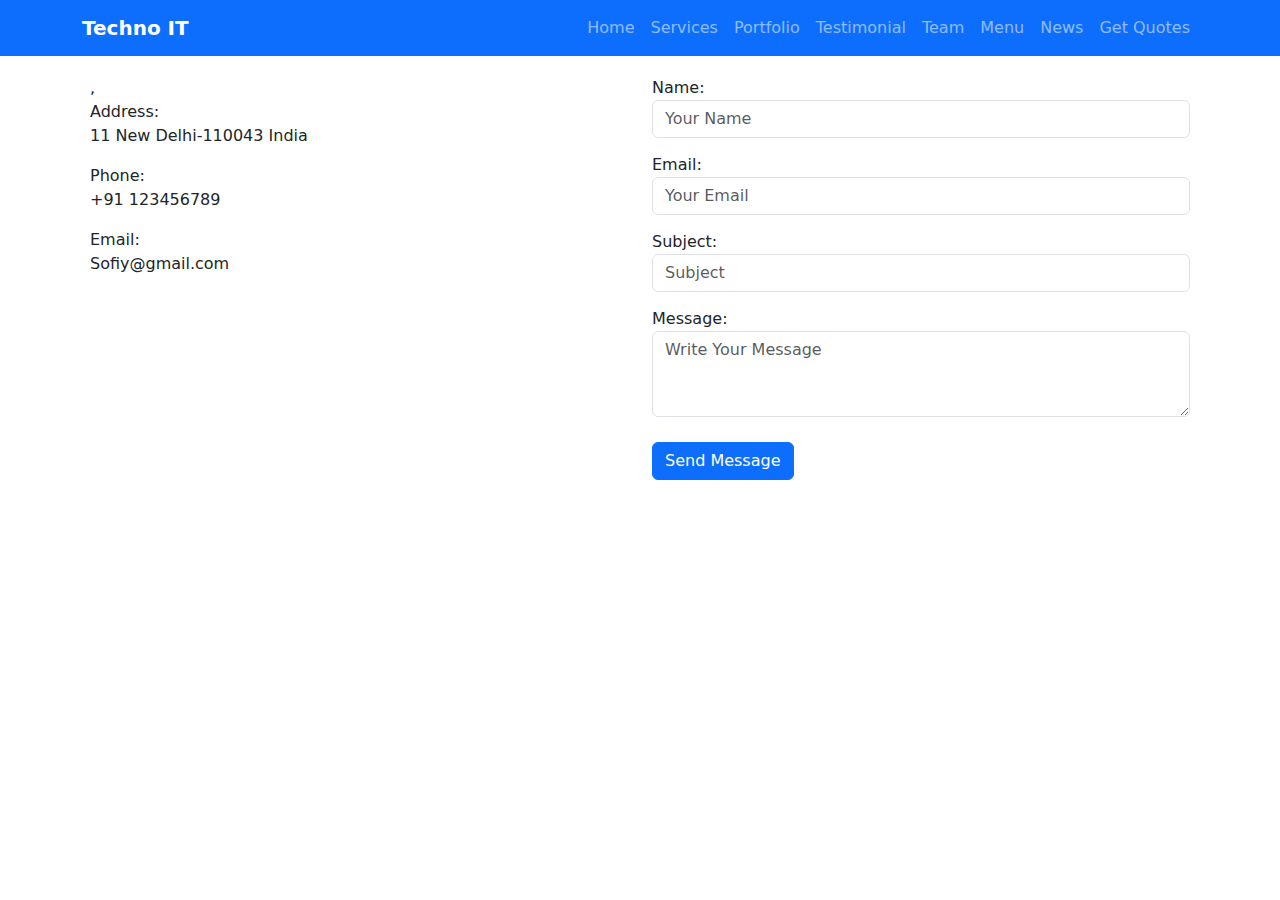
<file: contact-us.html>
<!DOCTYPE html>
<html lang="en">
<head>
  <meta charset="UTF-8">
  <meta name="viewport" content="width=device-width, initial-scale=1.0">
  <title>Sofiy IT</title>
  <link rel="stylesheet" href="https://cdn.jsdelivr.net/npm/bootstrap@5.3.2/dist/css/bootstrap.min.css">
  <style>
    .navbar-brand {
      font-weight: bold;
    }

    .form-container {
      padding: 20px;
    }

    .form-container .form-group {
      margin-bottom: 15px;
    }

    .form-container .btn {
      margin-top: 10px;
    }
  </style>
</head>
<body>
  <nav class="navbar navbar-expand-lg navbar-dark bg-primary">
    <div class="container">
      <a class="navbar-brand" href="#">Techno IT</a>
      <div class="collapse navbar-collapse" id="navbarNav">
        <ul class="navbar-nav ms-auto">
          <li class="nav-item"><a class="nav-link" href="index.html">Home</a></li>
          <li class="nav-item"><a class="nav-link" href="index.html">Services</a></li>
          <li class="nav-item"><a class="nav-link" href="index.html">Portfolio</a></li>
          <li class="nav-item"><a class="nav-link" href="index.html">Testimonial</a></li>
          <li class="nav-item"><a class="nav-link" href="index.html">Team</a></li>
          <li class="nav-item"><a class="nav-link" href="index.html">Menu</a></li>
          <li class="nav-item"><a class="nav-link" href="index.html">News</a></li>
          <li class="nav-item"><a class="nav-link btn btn-primary" href="#">Get Quotes</a></li>
        </ul>
      </div>
    </div>
  </nav>

  <div class="container form-container">
    <form>
      <div class="row">
        <div class="col-md-6">,
          <div class="form-group">
            <label for="address">Address:</label>
            <p>11 New Delhi-110043 India</p>
          </div>
          <div class="form-group">
            <label for="phone">Phone:</label>
            <p>+91 123456789</p>
          </div>
          <div class="form-group">
            <label for="email">Email:</label>
            <p>Sofiy@gmail.com</p>
          </div>
        </div>
        <div class="col-md-6">
          <div class="form-group">
            <label for="name">Name:</label>
            <input type="text" class="form-control" id="name" placeholder="Your Name">
          </div>
          <div class="form-group">
            <label for="email">Email:</label>
            <input type="email" class="form-control" id="email" placeholder="Your Email">
          </div>
          <div class="form-group">
            <label for="subject">Subject:</label>
            <input type="text" class="form-control" id="subject" placeholder="Subject">
          </div>
          <div class="form-group">
            <label for="message">Message:</label>
            <textarea class="form-control" id="message" rows="3" placeholder="Write Your Message"></textarea>
          </div>
          <button type="submit" class="btn btn-primary">Send Message</button>
        </div>
      </div>
    </form>
  </div>

  <script src="https://cdn.jsdelivr.net/npm/bootstrap@5.3.2/dist/js/bootstrap.bundle.min.js"></script>
</body>
</html>
</file>
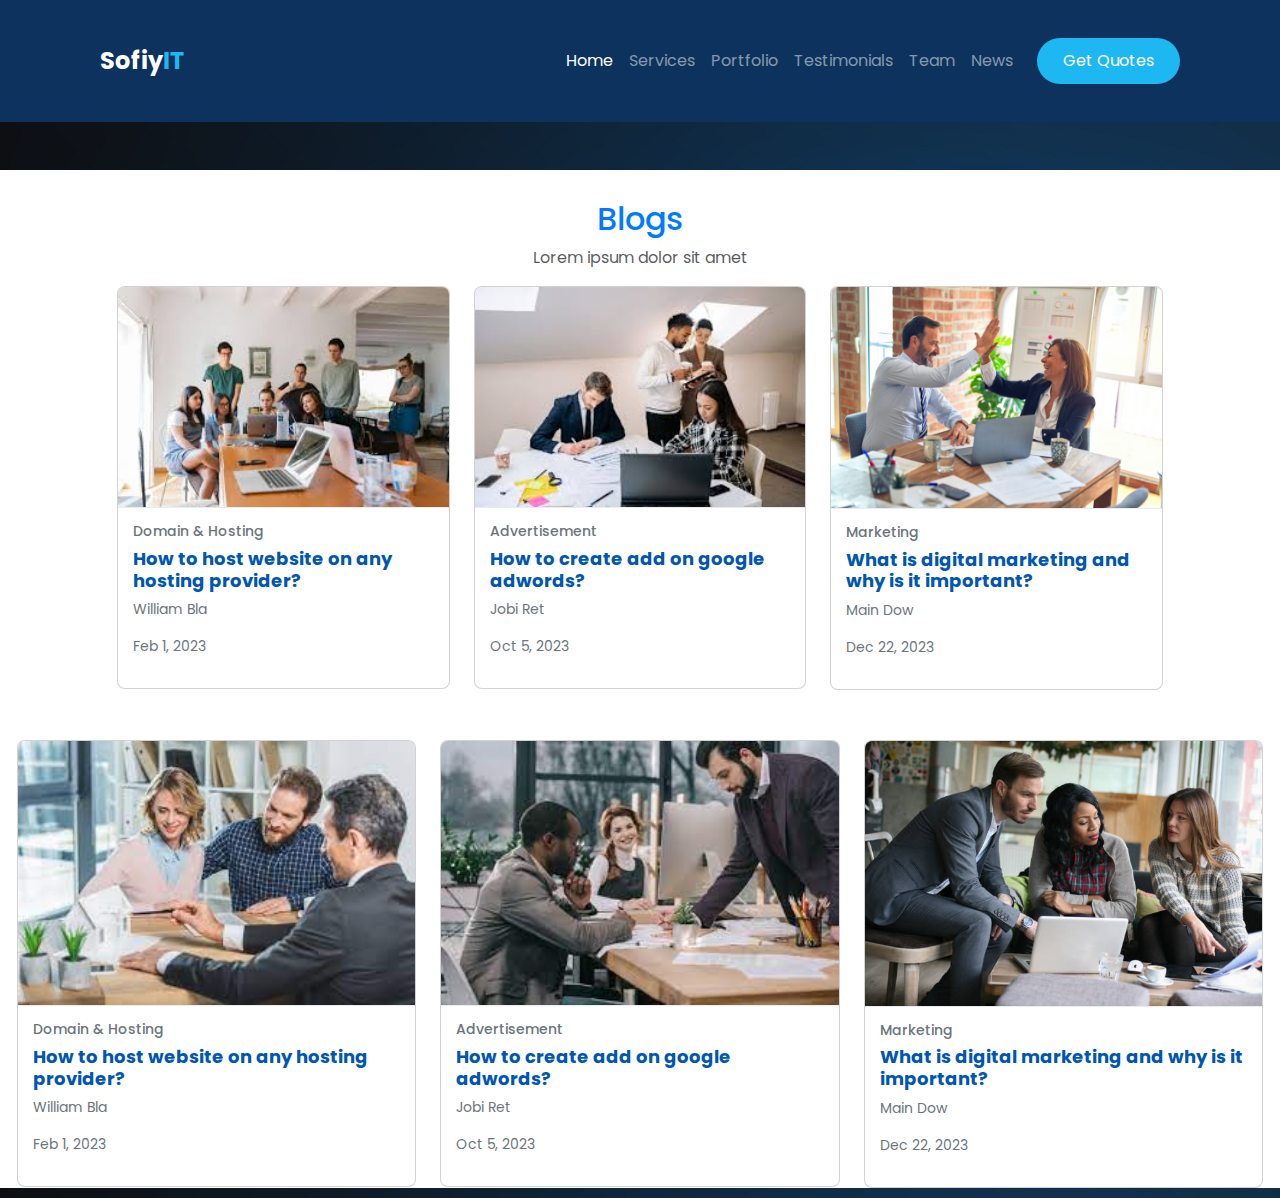
<file: News.html>
<!DOCTYPE html>
<html lang="en">
<head>
    <meta charset="UTF-8">
    <meta name="viewport" content="width=device-width, initial-scale=1.0">
    <title>Sofiy IT</title>
    <link rel="stylesheet" href="https://maxcdn.bootstrapcdn.com/bootstrap/4.5.2/css/bootstrap.min.css">
    <link href="https://fonts.googleapis.com/css2?family=Poppins:wght@300;400;600&display=swap" rel="stylesheet">
    <link rel="stylesheet" href="https://cdn.jsdelivr.net/npm/bootstrap@5.3.2/dist/css/bootstrap.min.css"> 
    <link rel="stylesheet" href="https://cdnjs.cloudflare.com/ajax/libs/font-awesome/6.4.2/css/all.min.css">
    <link rel="stylesheet" href="styles.css">
</head>
<body>
    <home>
    <!-- Navbar -->
    <nav class="navbar navbar-expand-lg navbar-dark">
        <div class="container">
            <a class="navbar-brand" href="#">Sofiy<span>IT</span></a>
            <button class="navbar-toggler" type="button" data-toggle="collapse" data-target="#navbarNav" aria-controls="navbarNav" aria-expanded="false" aria-label="Toggle navigation">
                <span class="navbar-toggler-icon"></span>
            </button>
            <div class="collapse navbar-collapse" id="navbarNav">
                <ul class="navbar-nav ml-auto">
                    <li class="nav-item active">
                        <a class="nav-link" href="index.html">Home</a>
                    </li>
                    <li class="nav-item">
                        <a class="nav-link" href="service.html">Services</a>
                    </li>
                    <li class="nav-item">
                        <a class="nav-link" href="Protfolio.html">Portfolio</a>
                    </li>
                    <li class="nav-item">
                        <a class="nav-link" href="Testimonials.html">Testimonials</a>
                    </li>
                    <li class="nav-item">
                        <a class="nav-link" href="Team.html">Team</a>
                    </li>
                    <li class="nav-item">
                        <a class="nav-link" href="News.html">News</a>
                    </li>
                </ul>
                <button class="btn btn-custom ml-3">Get Quotes</button>
            </div>
        </div>
    </nav>
    <main class="bg-white">
        <div class="container mt-5">
            <h2 class="text-center">Blogs</h2>
            <p class="text-center text-muted">Lorem ipsum dolor sit amet</p>
        
            <div class="row">
              <!-- Blog Card 1 -->
              <div class="col-md-4">
                <div class="card">
                  <img src="blog1.jpg" class="card-img-top" alt="Blog Image 1">
                  <div class="card-body">
                    <h6 class="card-category">Domain & Hosting</h6>
                    <h5 class="card-title"><a href="#">How to host website on any hosting provider?</a></h5>
                    <p class="card-author">William Bla</p>
                    <p class="card-date">Feb 1, 2023</p>
                  </div>
                </div>
              </div>
        
              <!-- Blog Card 2 -->
              <div class="col-md-4">
                <div class="card">
                  <img src="blog2.jpg" class="card-img-top" alt="Blog Image 2">
                  <div class="card-body">
                    <h6 class="card-category">Advertisement</h6>
                    <h5 class="card-title"><a href="#">How to create add on google adwords?</a></h5>
                    <p class="card-author">Jobi Ret</p>
                    <p class="card-date">Oct 5, 2023</p>
                  </div>
                </div>
              </div>
        
              <!-- Blog Card 3 -->
              <div class="col-md-4">
                <div class="card">
                  <img src="blog3.jpg" class="card-img-top" alt="Blog Image 3">
                  <div class="card-body">
                    <h6 class="card-category">Marketing</h6>
                    <h5 class="card-title"><a href="#">What is digital marketing and why is it important?</a></h5>
                    <p class="card-author">Main Dow</p>
                    <p class="card-date">Dec 22, 2023</p>
                  </div>
                </div>
              </div>
            </div>
        </div>
        
            <div class="row">
              <!-- Blog Card 1 -->
              <div class="col-md-4">
                <div class="card">
                  <img src="blog4.jpg" class="card-img-top" alt="Blog Image 1">
                  <div class="card-body">
                    <h6 class="card-category">Domain & Hosting</h6>
                    <h5 class="card-title"><a href="#">How to host website on any hosting provider?</a></h5>
                    <p class="card-author">William Bla</p>
                    <p class="card-date">Feb 1, 2023</p>
                  </div>
                </div>
              </div>
        
              <!-- Blog Card 2 -->
              <div class="col-md-4">
                <div class="card">
                  <img src="blog5.jpg" class="card-img-top" alt="Blog Image 2">
                  <div class="card-body">
                    <h6 class="card-category">Advertisement</h6>
                    <h5 class="card-title"><a href="#">How to create add on google adwords?</a></h5>
                    <p class="card-author">Jobi Ret</p>
                    <p class="card-date">Oct 5, 2023</p>
                  </div>
                </div>
              </div>
        
              <!-- Blog Card 3 -->
              <div class="col-md-4">
                <div class="card">
                  <img src="blog6.jpg" class="card-img-top" alt="Blog Image 3">
                  <div class="card-body">
                    <h6 class="card-category">Marketing</h6>
                    <h5 class="card-title"><a href="#">What is digital marketing and why is it important?</a></h5>
                    <p class="card-author">Main Dow</p>
                    <p class="card-date">Dec 22, 2023</p>
                  </div>
                </div>
              </div>
            </div>
          </div>
</main>

</body>
</html>
</file>
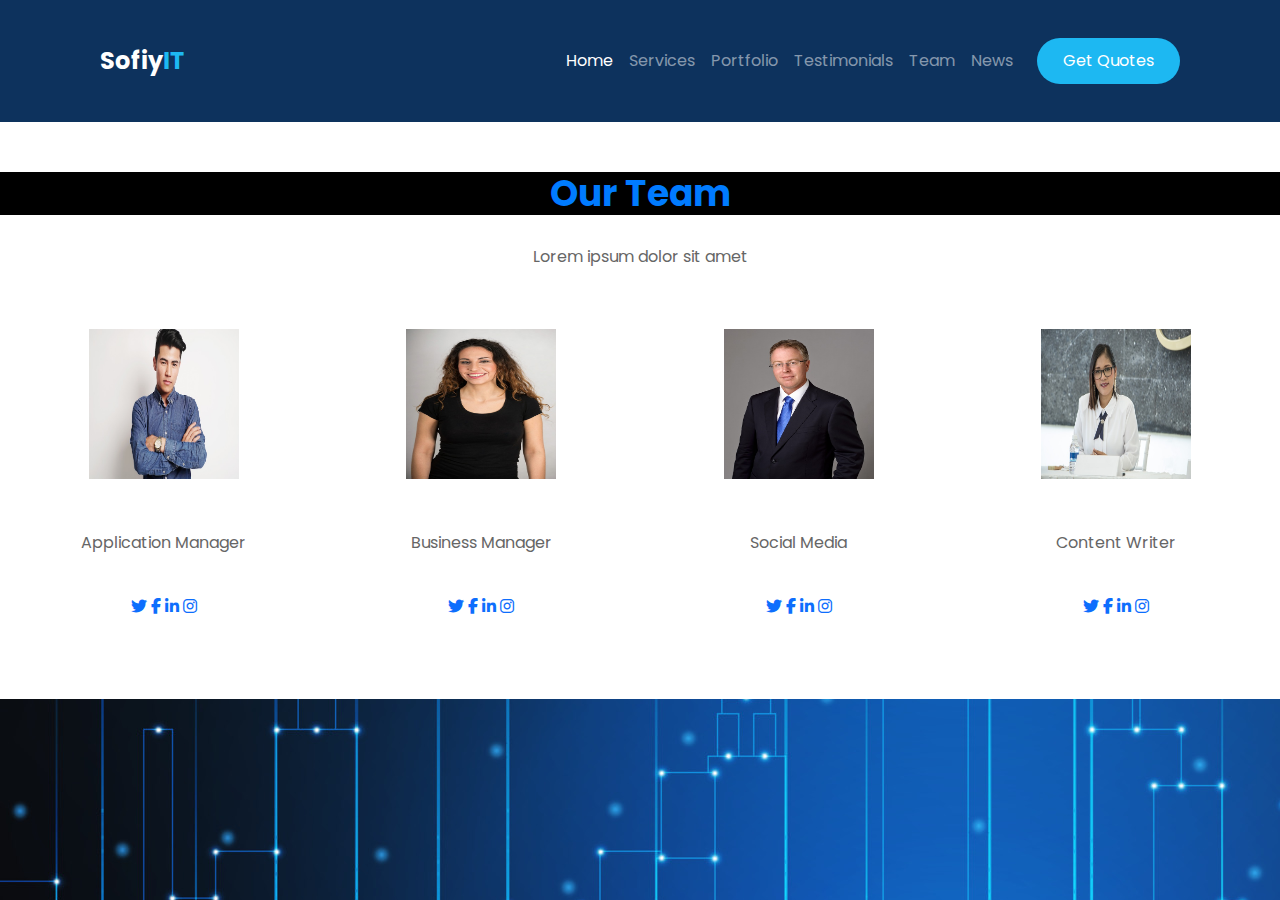
<file: Team.html>
<!DOCTYPE html>
<html lang="en">
<head>
    <meta charset="UTF-8">
    <meta name="viewport" content="width=device-width, initial-scale=1.0">
    <title>Sofiy IT</title>
    <link rel="stylesheet" href="https://maxcdn.bootstrapcdn.com/bootstrap/4.5.2/css/bootstrap.min.css">
    <link href="https://fonts.googleapis.com/css2?family=Poppins:wght@300;400;600&display=swap" rel="stylesheet">
    <link rel="stylesheet" href="https://cdn.jsdelivr.net/npm/bootstrap@5.3.2/dist/css/bootstrap.min.css"> 
    <link rel="stylesheet" href="https://cdnjs.cloudflare.com/ajax/libs/font-awesome/6.4.2/css/all.min.css">
    <link rel="stylesheet" href="styles.css">
</head>
<body>
    <home>
    <!-- Navbar -->
    <nav class="navbar navbar-expand-lg navbar-dark">
        <div class="container">
            <a class="navbar-brand" href="#">Sofiy<span>IT</span></a>
            <button class="navbar-toggler" type="button" data-toggle="collapse" data-target="#navbarNav" aria-controls="navbarNav" aria-expanded="false" aria-label="Toggle navigation">
                <span class="navbar-toggler-icon"></span>
            </button>
            <div class="collapse navbar-collapse" id="navbarNav">
                <ul class="navbar-nav ml-auto">
                    <li class="nav-item active">
                        <a class="nav-link" href="index.html">Home</a>
                    </li>
                    <li class="nav-item">
                        <a class="nav-link" href="service.html">Services</a>
                    </li>
                    <li class="nav-item">
                        <a class="nav-link" href="Protfolio.html">Portfolio</a>
                    </li>
                    <li class="nav-item">
                        <a class="nav-link" href="Testimonials.html">Testimonials</a>
                    </li>
                    <li class="nav-item">
                        <a class="nav-link" href="Team.html">Team</a>
                    </li>
                    <li class="nav-item">
                        <a class="nav-link" href="News.html">News</a>
                    </li>
                </ul>
                <button class="btn btn-custom ml-3">Get Quotes</button>
            </div>
        </div>
    </nav>
    <main class="bg-white">
    <div class="team-section">
        <h2 class="bg-black">Our Team</h2>
        <p>Lorem ipsum dolor sit amet</p>
        <div class="row">
          <div class="col-md-3">
            <div class="team-member">
              <img src="team1.jpg" alt="Jhone Bi" class="img-fluid rounded-square">
              <h4>Jhone Bi</h4>
              <p>Application Manager</p>
                <a href="#"><i class="fab fa-twitter"></i></a>
                <a href="#"><i class="fab fa-facebook-f"></i></a>
                <a href="#"><i class="fab fa-linkedin-in"></i></a>
                <a href="#"><i class="fab fa-instagram"></i></a>
            </div>
          </div>
          <div class="col-md-3">
            <div class="team-member">
              <img src="team2.jpg" alt="Sani Awesome" class="img-fluid rounded-square">
              <h4>Sani Awesome</h4>
              <p>Business Manager</p>

              <a href="#"><i class="fab fa-twitter"></i></a>
              <a href="#"><i class="fab fa-facebook-f"></i></a>
              <a href="#"><i class="fab fa-linkedin-in"></i></a>
              <a href="#"><i class="fab fa-instagram"></i></a>
            </div>
          </div>
          <div class="col-md-3">
            <div class="team-member">
              <img src="team3.jpg" alt="Andrio Willi" class="img-fluid rounded-square">
              <h4>Andrio Willi</h4>
              <p>Social Media</p>

              
              <a href="#"><i class="fab fa-twitter"></i></a>
              <a href="#"><i class="fab fa-facebook-f"></i></a>
              <a href="#"><i class="fab fa-linkedin-in"></i></a>
              <a href="#"><i class="fab fa-instagram"></i></a>
            </div>
          </div>
          <div class="col-md-3">
            <div class="team-member">
              <img src="team4.jpg" alt="Afa Jonson" class="img-fluid rounded-square">
              <h4>Afa Jonson</h4>
              <p>Content Writer</p>

              
              <a href="#"><i class="fab fa-twitter"></i></a>
              <a href="#"><i class="fab fa-facebook-f"></i></a>
              <a href="#"><i class="fab fa-linkedin-in"></i></a>
              <a href="#"><i class="fab fa-instagram"></i></a>
            </div>
          </div>
        </div>
      </div>
    </team>
</main>

</body>
</html>
</file>
<file: styles.css>
body {
    font-family: 'Poppins', sans-serif;
    color: #fff;
}

body  {
  background-image: url("background.jpg");
  background-color: #cccccc;
}

.navbar {
    background-color: #0d325d;
}

.navbar-brand {
    font-size: 1.5rem;
    font-weight: bold;
}

.navbar-brand span {
    color: #1db8f2;
}

.header-content {
    padding: 80px 0;
    text-align: center;
    color: white;
}

.header-content h1 {
    font-size: 3rem;
    font-weight: 600;
}

.header-content h1 span {
    color: #1db8f2;
}

.header-content p {
    font-size: 1.2rem;
    margin-bottom: 30px;
}

.btn-custom {
    background-color: #1db8f2;
    color: white;
    padding: 10px 25px;
    border-radius: 25px;
    font-size: 1rem;
}

.btn-custom:hover {
    background-color: #1488b7;
}

.robot-image {
    text-align: center;
    margin-top: 10px;
    padding: 20px;

}

.robot-image img {
    max-width: 100%;
    height: 300px;
}

.social-icons {
    margin-top: 20px;
}

.social-icons a {
    color: white;
    margin: 0 10px;
    font-size: 1.5rem;
}

.cta-buttons {
    margin-top: 40px;
}

.service-card {
    width: 260px; /* Set a fixed width for the cards */
    margin: 10px 0; /* Add margin between the cards */
    padding: 20px;
    border: none;
    box-shadow: 0px 2px 4px rgba(0, 0, 0, 0.1);
    text-align: center;
    background-color: #fff;
}

.service-card .card-title {
    font-size: 18px;
    font-weight: bold;
    margin-top: 15px;
}

.service-card .card-text {
    color: #666;
    font-size: 14px;
}

.row {
    margin-top: 20px;
}

.container {
    padding: 30px;
}

.why-choose-us {
    text-align: center;
    padding: 50px 0;
}

.why-choose-us h2 {
    font-size: 36px;
    font-weight: bold;
    margin-bottom: 30px;
}

.why-choose-us p {
    color: #666;
    margin-bottom: 20px;
}

.feature-card {
    border: none;
    box-shadow: 0px 2px 4px rgba(0, 0, 0, 0.1);
    margin-bottom: 30px;
    padding: 20px;
    text-align: center;
}

.feature-card h4 {
    font-size: 24px;
    font-weight: bold;
    margin-bottom: 10px;
}

.feature-card p {
    color: #666;
}

.center-image {
    margin-top: 20px;
    margin-bottom: 40px;
}

.cloud-computing-section {
    text-align: center;
    padding: 50px 0;
}

.cloud-computing-section h2 {
    font-size: 36px;
    font-weight: bold;
    margin-bottom: 30px;
}

.cloud-computing-section p {
    color: #666;
    margin-bottom: 40px;
}

.cloud-computing-section img {
    max-width: 100%;
}

.icon-row {
    font-size: 30px;
    margin-top: 40px;
}

.icon-row i {
    font-size: 30px;
    margin: 0 15px;
    color: #0d6efd; /* Optional: Add color to icons */
}

/* Additional spacing for the icon columns */
.icon-column-left, .icon-column-right {
    text-align: center;
}

/* Add some margin to space the icons and improve appearance */
.icon-column-left i, .icon-column-right i {
    display: block;
    margin: 10px 0;
}

.column {
    float: left;
    width: 33.33%;
    padding: 5px;
  }
  
  /* Clearfix (clear floats) */
  .row::after {
    content: "";
    clear: both;
    display: table;
  }

  .portfolio-section img {
    width: 50%;
    transition: transform 0.3s ease;
  }
  
  .portfolio-section img:hover {
    transform: scale(1.1); /* Zoom in on hover */
  }
  
  /* Grid layout for columns */
  .row {
    display: flex;
    margin: 10px 5px;
  }
  
  .column {
    flex: 33.33%;
    padding: 5px;
  }
  
  /* Hide all images initially */
  .portfolio-item {
    display: none;
  }
  
  /* Make images visible when category is selected */
  .portfolio-item.active {
    display: block;
  }
  .pricing-section {
    text-align: center;
    padding: 50px 0;
  }

  .pricing-section h2 {
    font-size: 36px;
    font-weight: bold;
    margin-bottom: 30px;
  }

  .pricing-section p {
    color: #666;
    margin-bottom: 40px;
  }

  .card {
    transition: transform 0.3s ease;
  }

  .card:hover {
    transform: scale(1.05); /* Zoom-in effect */
  }

  .card-body .plan-price {
    font-size: 24px;
    font-weight: bold;
    margin-bottom: 20px;
  }

  .card-body ul {
    list-style: none;
    padding: 0;
  }

  .card-body ul li {
    margin-bottom: 10px;
  }
  .testimonials-section {
    text-align: center;
    padding: 50px 0;
    background-color: #f9f9f9;
  }

  .testimonials-section h2 {
    font-size: 36px;
    font-weight: bold;
    margin-bottom: 30px;
  }

  .testimonials-section p {
    color: #666;
    margin-bottom: 40px;
  }

  .testimonial-card {
    background-color: #fff;
    border: 1px solid #ddd;
    border-radius: 10px;
    padding: 20px;
    box-shadow: 0 4px 8px rgba(0, 0, 0, 0.1);
    text-align: center;
    transition: transform 0.3s ease;
    margin: 0 10px;
    min-width: 300px;
  }

  .testimonial-card:hover {
    transform: scale(1.05); /* Zoom-in effect */
  }

  .testimonial-image {
    border-radius: 50%;
    width: 100px;
    height: 100px;
    object-fit: cover;
    margin-bottom: 15px;
  }

  .testimonial-name {
    font-size: 20px;
    font-weight: bold;
  }

  .testimonial-title {
    font-size: 14px;
    color: #888;
    margin-bottom: 10px;
  }

  .testimonial-text {
    font-size: 14px;
    color: #555;
  }

  /* Horizontal scrolling for testimonials */
  .scroll-container {
    display: flex;
    overflow-x: auto;
    scroll-behavior: smooth; /* Smooth scrolling effect */
    padding-bottom: 20px;
  }

  .scroll-container::-webkit-scrollbar {
    display: none; /* Hide scroll bar */
  }

  .testimonial-card {
    min-width: 300px;
    margin: 10px;
  }
  .achievements-section {
    color: #fff;
    text-align: center;
  }

  .achievements-section h2 {
    font-size: 36px;
    font-weight: bold;
    margin-bottom: 30px;
  }

  .achievements-section p {
    color: #fff;
    margin-bottom: 40px;
  }

  .achievement-card {
    display: inline-block;
  }

  .achievement-card h3 {
    font-size: 24px;
    font-weight: bold;
    margin-bottom: 10px;
  }

  .achievement-card p {
    color: #fff;
  }

  .achievement-card i {
    font-size: 48px;
    color: #007bff;
    margin-bottom: 20px;
  }
  
.wrapper {
	background-color: #E1E2E2;
	height: 130px;
	overflow: hidden;
	position: relative;
	width: 100%;
	display: flex;
	align-items: center;
	padding: 0 20px;
}

.wrapper:before, .wrapper:after {
	content: "";
	position: absolute;
	height: 130px;
	width: 150px;
	z-index: 2;
}

.wrapper:after {
	right: 0;
	top: 0;
	transform: rotateZ(180deg);
}

.wrapper:before {
	left: 0;
	top: 0;
}

.wrapper .track {
	display: flex;
	width: calc(150px * 10);
	animation: scroll 15s 0.5s linear infinite;
}

.wrapper .logo {
	width: 150px;
}

.wrapper .logo img {
	height: 90px;
}

@keyframes  scroll {
	from {
		transform: translateX(0);
	}
	to {
		transform: translateX(calc(-150px * 5));
	}
}
.team-section {
    text-align: center;
    padding: 50px 0;
  }
  
  .team-section h2 {
    font-size: 36px;
    font-weight: bold;
    margin-bottom: 30px;
  }
  
  .team-section p {
    color: #666;
    margin-bottom: 40px;
  }
  
  .team-member {
    padding: 20px;
  }
  
  .team-member img {
    width: 150px;
    height: 150px;
    margin-bottom: 20px;
  }
  
  .team-member h4 {
    font-size: 18px;
    font-weight: bold;
    margin-bottom: 10px;
  }
  
  .team-member p {
    color: #666;
  }
  h2 {
    color: #007bff; /* Blue color for heading */
  }
  
  p {
    color: #ff8c00; /* Orange color for subtitle */
  }
  
  .accordion-button {
    font-weight: bold;
    color: #0056b3; /* Blue text for questions */
  }
  
  .accordion-body {
    background-color: #f8f9fa; /* Light gray background for answers */
    border: 1px solid #ddd; /* Light border */
  }

.card-category {
  font-size: 14px;
  color: #6c757d; /* Muted text for category */
}

.card-title {
  font-size: 18px;
  font-weight: bold;
  color: #0056b3; /* Blue text for blog title */
}

.card-title a {
  text-decoration: none;
  color: inherit;
}

.card-title a:hover {
  text-decoration: underline;
}

.card-author, .card-date {
  font-size: 14px;
  color: #6c757d; /* Muted text for author and date */
}

.card {
  border-radius: 8px;
  overflow: hidden;
}

.card-img-top {
  border-bottom: 1px solid #e9ecef;
}

.card-body {
  padding: 15px;
}

footer{
  background-image: url(background.jpg);
}

footer h4 {
  font-size: 24px;
  font-weight: bold;
}

footer h5 {
  margin-top: 20px;
}

footer a {
  color: #adb5bd; /* Light color for links */
  text-decoration: none;
}

footer a:hover {
  color: #fff; /* Change to white on hover */
}

.social-icons a {
  margin-right: 10px;
  font-size: 20px;
  color: #fff;
}

.social-icons a:hover {
  color: #007bff; /* Blue color for social icons hover */
}

input[type="email"] {
  border-radius: 25px 0 0 25px;
}

button[type="submit"] {
  border-radius: 0 25px 25px 0;
}
</file>
